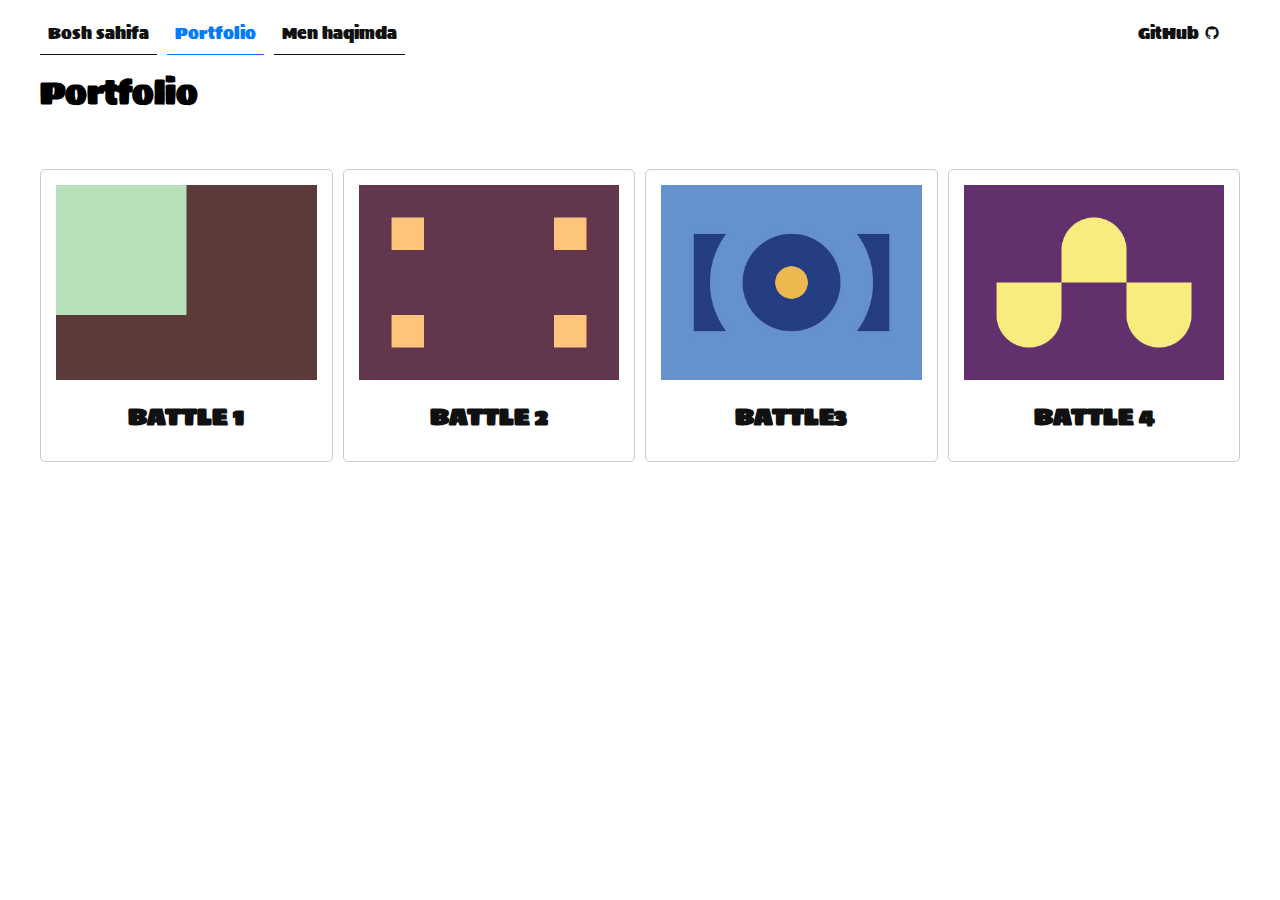
<file: portfolio.html>
<!DOCTYPE html>
<html>
<head>
	<meta charset="utf-8">
	<meta name="viewport" content="width=device-width, initial-scale=1">
	<title>Portfolio</title>
	<link rel="stylesheet" href="style.css">
	<link href='https://unpkg.com/boxicons@2.1.4/css/boxicons.min.css' rel='stylesheet'>
</head>
<body>

	<main>

		<div class="container">
			<nav>
			<ul class="navbar">
				<li>
					<a href="index.html">Bosh sahifa</a>
				</li>
				<li>
					<a href="portfolio.html" class="active">Portfolio</a>
				</li>
				<li>
					<a href="about.html">Men haqimda</a>
				</li>
			</ul>
			<a class="github-logo" href="https://github.com/fozilovazuxro">GitHub <i class='bx bxl-github'></i></a>
		</nav>
		</div>

		<header>
			<div class="container">
				<h1>Portfolio</h1>

				<div class="profile-row">
					<a class="battle-col" href="./portfolio/battle/1.html">
						<img src="./assets/battle/1.jpg">
						<h2>Battle 1</h2>
					</a>
					<a class="battle-col" href="./portfolio/battle/2.html">
						<img src="./assets/battle/2.jpg">
						<h2>Battle 2</h2>
					</a>
					<a class="battle-col" href="./portfolio/battle/3.html">
						<img src="./assets/battle/3.jpg">
						<h2>Battle3</h2>
					</a>
					<a class="battle-col" href="./portfolio/battle/4.html">
						<img src="./assets/battle/4.png">
						<h2>Battle 4</h2>
					</a>
				</div>
			</div>
		</header>

		<footer></footer>

	</main>

</body>
</html>
</file>
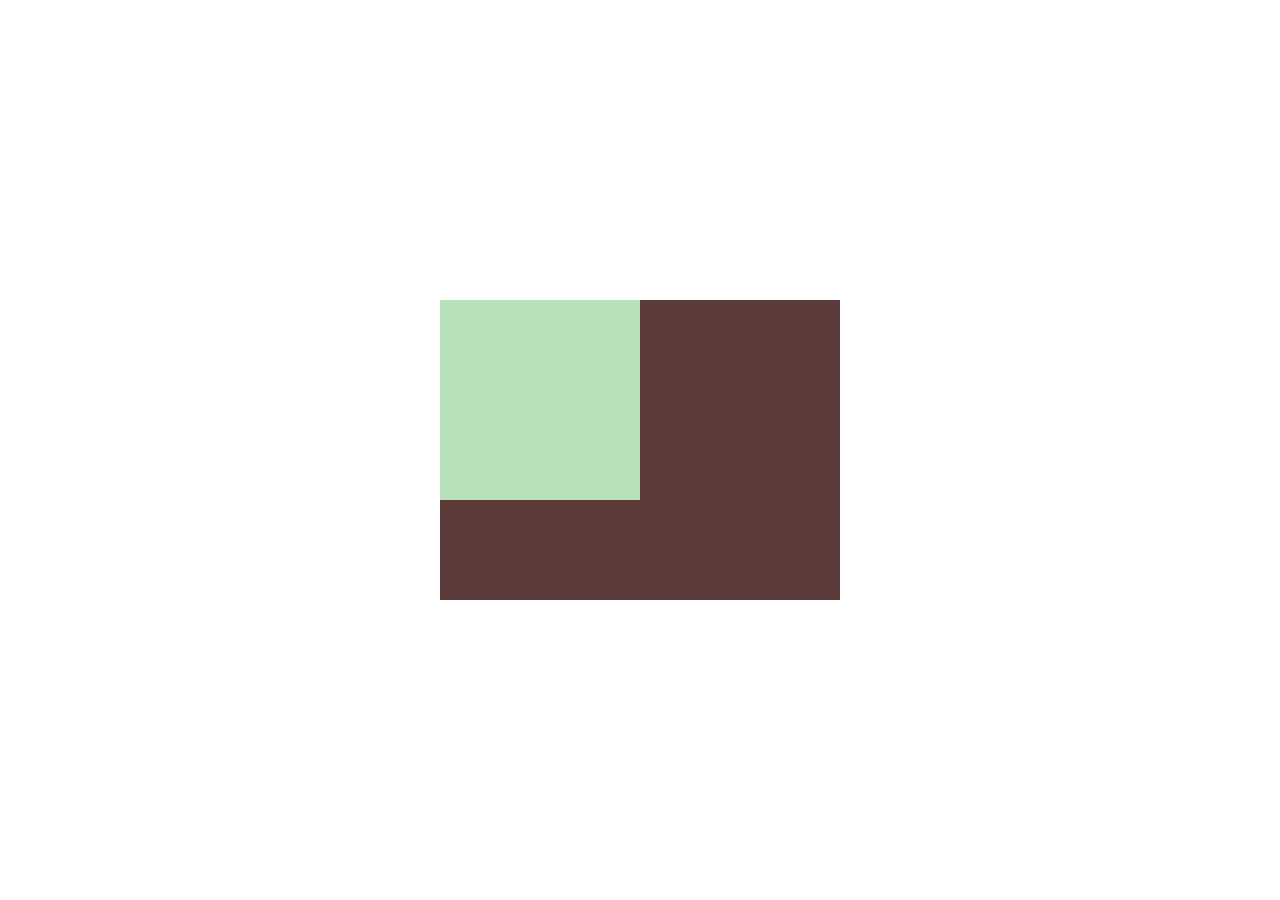
<file: portfolio/battle/1.html>
<!DOCTYPE html>
<html>
<head>
	<meta charset="utf-8">
	<meta name="viewport" content="width=device-width, initial-scale=1">
	<title>Battle 1 </title>
	<link rel="stylesheet" href="main.css">
<style>
	.col{
		border: 0;
		background: #5d3a3a;
 }
 .col2{
 	width: 200px;
 	height: 200px;
 	background: #b5e0ba;
 }

 </style>

</head>
<body>
	<div class="col">
		<div class="col2"></div>
	</div>

</body>
</html>
</file>
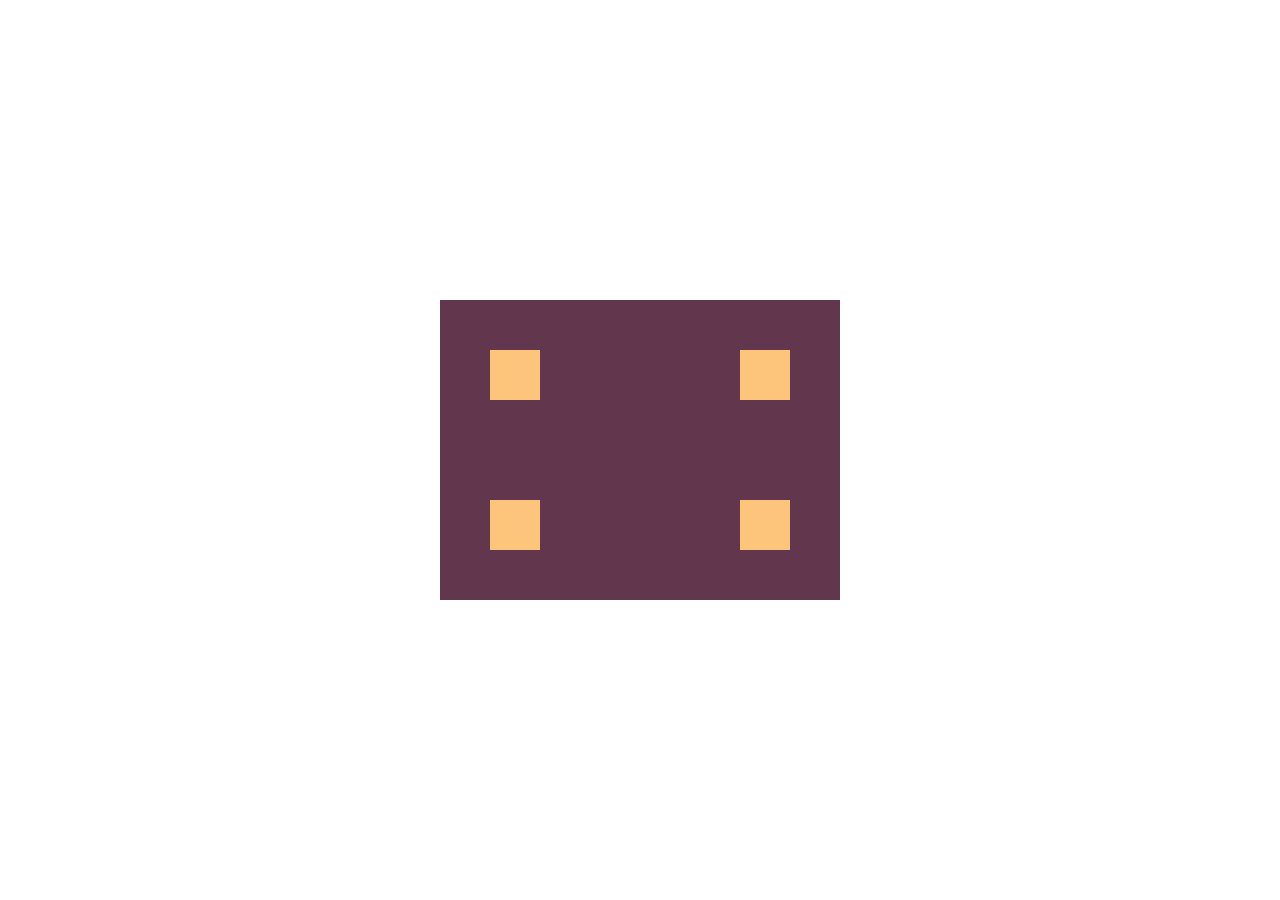
<file: portfolio/battle/2.html>
<!DOCTYPE html>
<html>
<head>
  <meta charset="utf-8">
  <meta name="viewport" content="width=device-width, initial-scale=1">
  <title>Battle 2</title>
  <link rel="stylesheet"  href="main.css">
  <style>
    .col{
      border: 0;
      background: #62374e;
      position: relative;
    }

    .col div{
      width: 50px;
      height: 50px;
      background: #fdc57b;
      position: absolute;
    }
    .col-1{
      bottom: 50px;
      right: 50px;
    }
    .col-2{
      bottom: 50px;
      left: 50px;
    }
    .col-3{
      top: 50px;
      right: 50px;
    }
    .col-4{
      top: 50px;
      left: 50px;
    }
  </style>
</head>
<body>
  <div class="col">
    <div class="col-1"></div>
    <div class="col-2"></div>
    <div class="col-3"></div>
    <div class="col-4"></div>
  </div>

</body>
</html>
</file>
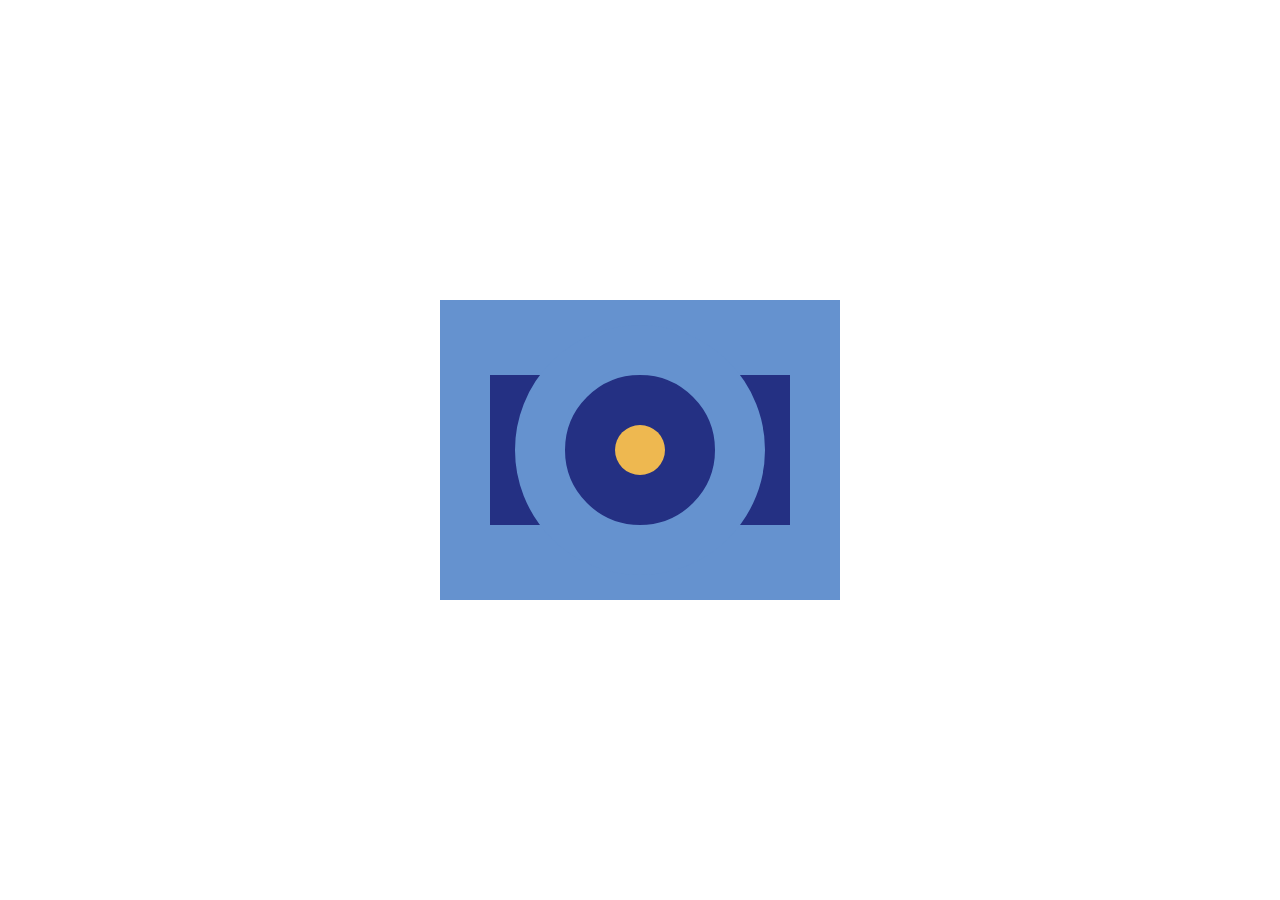
<file: portfolio/battle/3.html>
<!DOCTYPE html>
<html>
<head>
	<meta charset="utf-8">
	<meta name="viewport" content="width=device-width, initial-scale=1">
	<title>Battle 3</title>

 <style> 
 	*{
 		margin: 0;
 	}

	body{  
		display: flex;  
		align-items:center; 
		justify-content:center;
		height: 100vh;
	}

	main{
		width: 400px;
		height: 300px;
		background-color:#6592CF;  
		display: flex;  
		align-items:center; 
		justify-content:center;
	}
   #a{
		width:300px;  
		height:150px; 
		background-color:#243083; 
		position:absolute; 
   }
	#b {
		width:150px; 
		height:150px; 
		position:absolute; 
		border-radius: 50%; 
		border: 50px solid #6592CF;
	}
   #c{
		width: 50px;
		height: 50px;  
		border-radius: 50%;  
		background-color:#EEB850;
		position:absolute;
   }
</style>
</head>
   	<main>
   		<div id="a"></div> 
		<div id="b"></div> 
		<div id="c"></div>
   	</main>
<body>

</body>
</html>
</file>
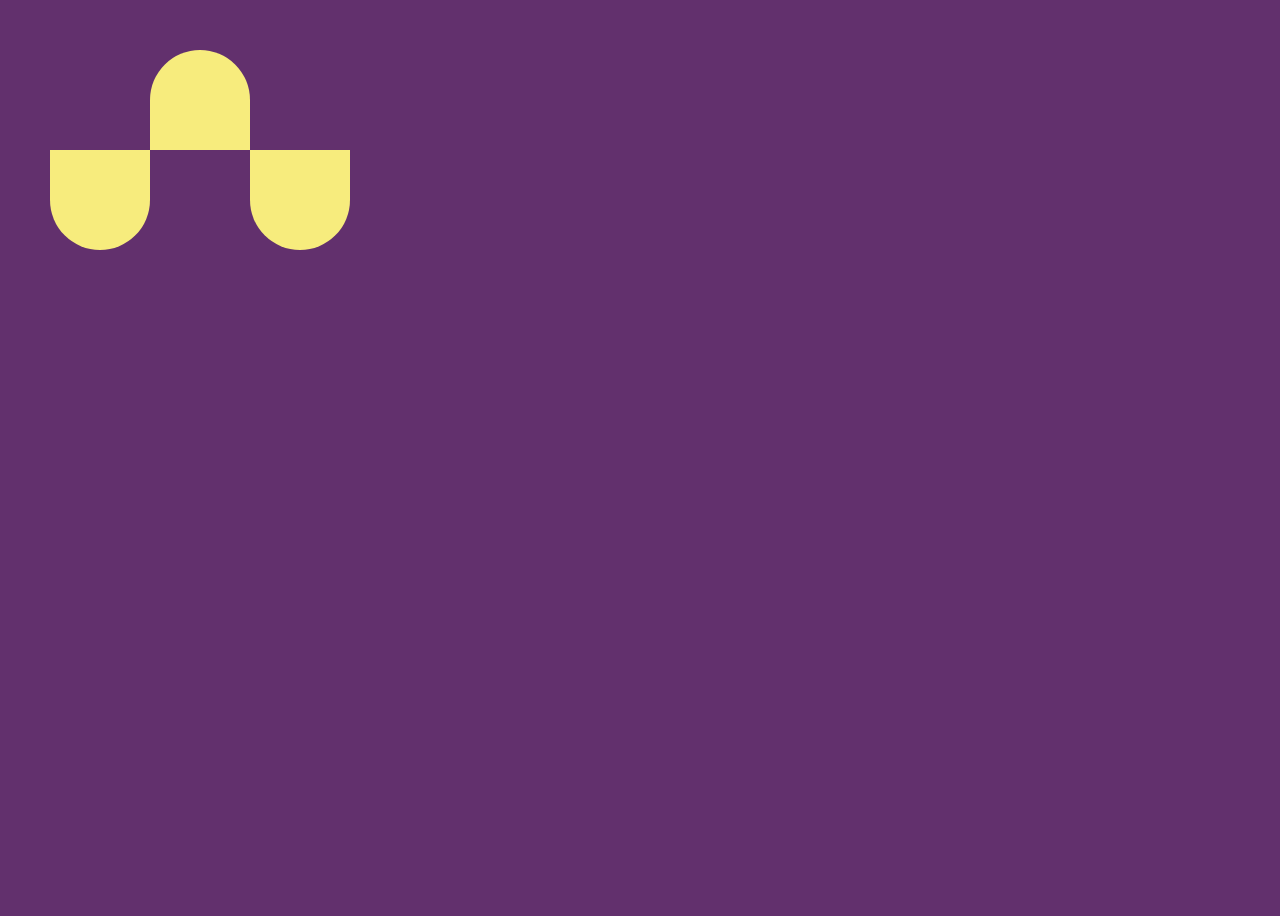
<file: portfolio/battle/4.html>
<!DOCTYPE html>
<html>
<head>
	<meta charset="utf-8">
	<meta name="viewport" content="width=device-width, initial-scale=1">
	<title>Battle 4</title>

<style>


























































  
  *{
    background:#62306D;
  }

	body{
		display: flex;
		justify-content: center;
		align-items: center;
		height: 100vh;
	}
  div{
      background:#F7EC7D;
      height:100px;
      width:100px;
      border-radius:0 0 50px 50px;
      position:absolute;
  }

  #a{
    top:150px; 
    left:50px;
  }
  #b{
    top:50px;
    left:150px;
    transform:rotate(180deg);
  }
  #c{
    top:150px;
    left:250px;
  }
</style>
</head>
<div id="a"></div>
<div id="b"></div>
<div id="c"></div>
<body>

</body>
</html>
</file>
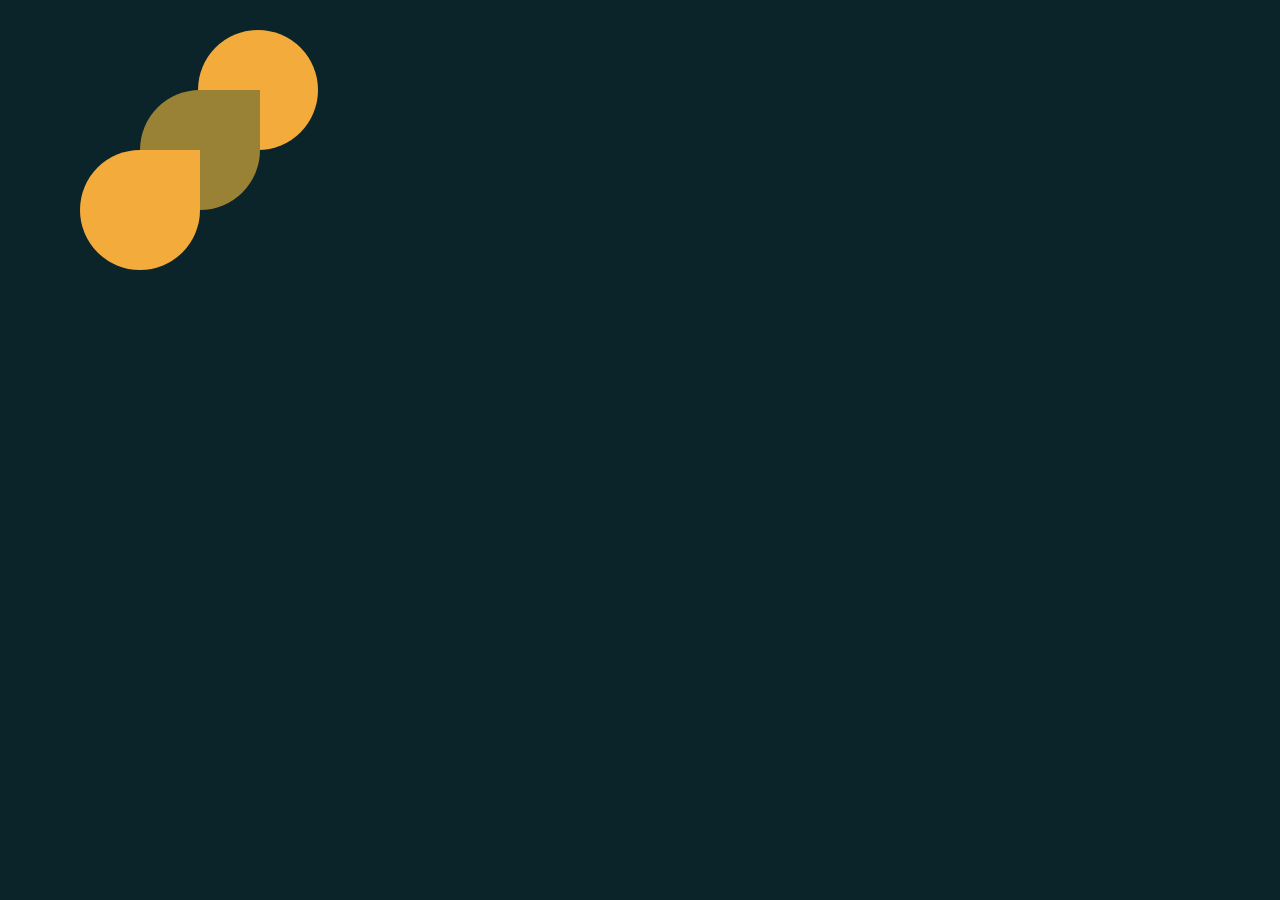
<file: portfolio/battle/5.html>
<!DOCTYPE html>
<html>
<head>
	<meta charset="utf-8">
	<meta name="viewport" content="width=device-width, initial-scale=1">
	<title>Battle 5</title>
	<div></div>
<div></div>
<style>
  *{
    background: #0B2429;
  }
  div{
    height:120px;
    width:120px;
    background:#F3AC3C;
    border-radius:60px;
    margin:30px 190px;
  }
  div:nth-of-type(2){
  margin:-30px 72px;
  box-shadow:60px -60px #998235;
  border-radius: 60px 0 60px 60px
  }
</style>

</head>
<body>

</body>
</html>
</file>
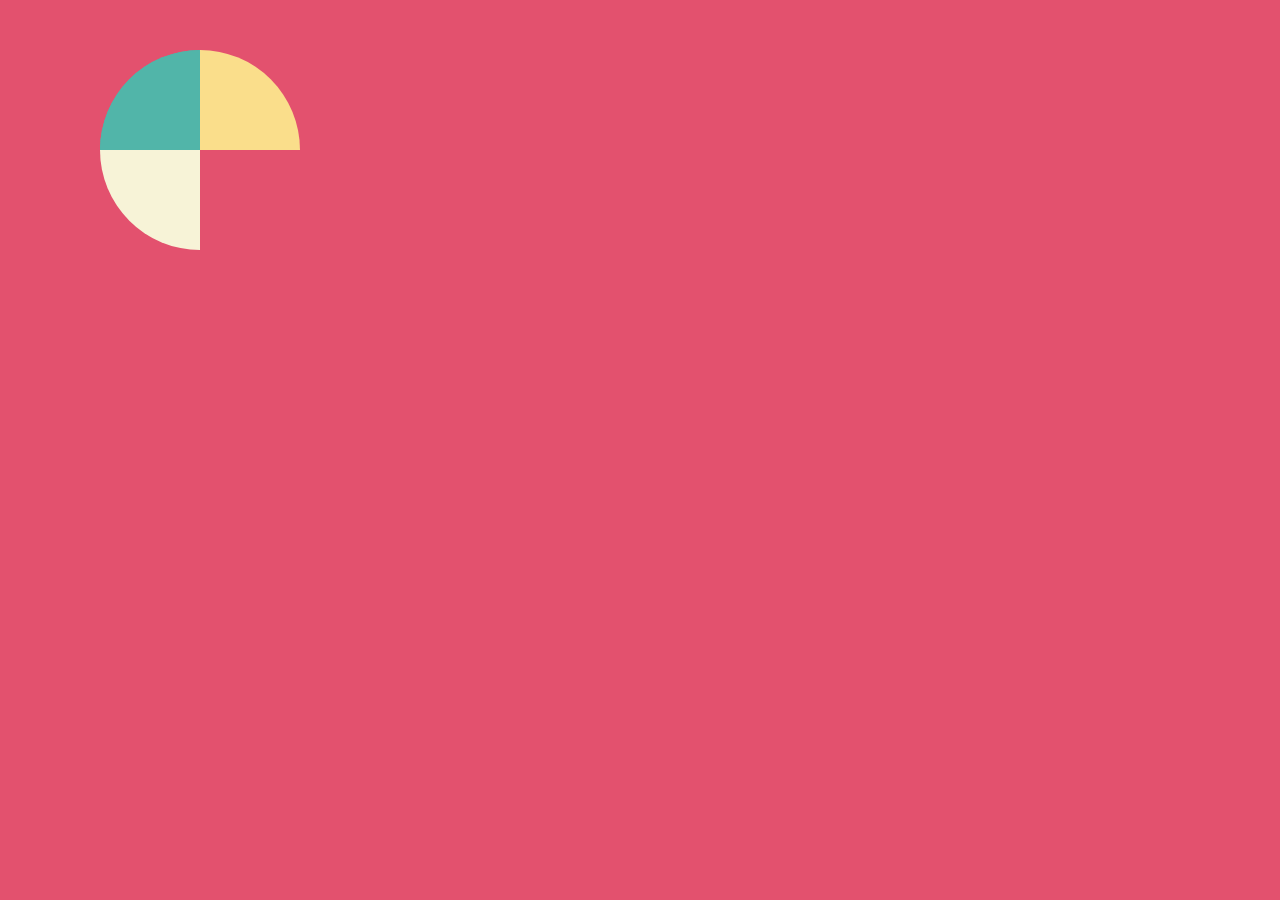
<file: portfolio/battle/6.html>
<!DOCTYPE html>
<html>
<head>
	<meta charset="utf-8">
	<meta name="viewport" content="width=device-width, initial-scale=1">
	<title>Battle 6</title>

 <style>

	*{
	    padding:0;
	    margin:0;
	    box-sizing:border-box;
	  }
	  
  body {
     background:#E3516E; 
     margin:0; 
  } 
  div {  
     width: 100px;  
     height: 100px; 
     position:fixed;  
     top: 50px;  
     left: 100px; 
     border-radius: 100% 0 0; 
     background: #51B5A9; 
  }
   div:nth-child(2) { 
     top: 50px; 
     left: 200px; 
     border-radius: 0 100% 0 0; 
     background: #FADE8B;
   }
    div:nth-child(3) { 
     top: 150px; 
     left: 100px; 
     border-radius: 0 0 0 100%; 
     background: #F7F3D7;
    }
</style>

</head>
	<div></div> 
<div></div> 
<div></div> 
<div></div>
<body>

</body>
</html>
</file>
<file: style.css>
@import url('https://fonts.googleapis.com/css2?family=Sigmar&display=swap');

*{
	margin: 0;
	padding: 0;
	box-sizing: border-box;
	font-family: 'Sigmar', sans-serif;
}

:root {
	--black: #111;
	--blue:#007bff;
}

.container{
	width: 1200px;
	margin: 0 auto;
}
a{
	text-decoration: none;
}
li{
	list-style: none;
}

nav{
	display: flex;
	justify-content: space-between;
}
 
 .navbar{
 	display: flex;
 	gap: 10px;
 	padding: 20px 0;
 }

 .navbar a{
 	color: var(--black);
 	padding: 8px;
 	border-bottom: 1px solid var(--black);
 }

 .navbar a.active{
 	color: var(--blue);
 	border-bottom: 1px solid var(--blue);
 }

 .github-logo{
 	padding: 20px;
 	display: flex;
 	justify-content: center;
 	align-items: center;
 	gap: 5px;
 	color: var(--black);
 }

 /* PORTFOLIO */

 .profile-row {
 	display: flex;
 	justify-content: center;
 	align-items: center;
 	gap: 10px;
 	margin-top: 50px;
 }

 .battle-col{
 	display: block;
 	width: 100%;
 	padding: 15px;
 	border:1px solid #ccc ;
 	border-radius: 5px;
 }  
 .battle-col img{
 	width: 100%;
 	object-fit: cover;
 }

.battle-col h2 {
	text-align: center;
	margin: 10px 0;
	font-size: 1.5rem;
	color: var(--black);
	text-transform: uppercase;
}
</file>
<file: portfolio/battle/main.css>
*{
	    padding:0;
	    margin:0;
	    box-sizing:border-box;
	  }

	body{
		display: flex;
		justify-content: center;
		align-items: center;
		height: 100vh;
	}
	.col{
		width: 400px;
		height: 300px;
		border: 1px solid #000;
	}
</file>
